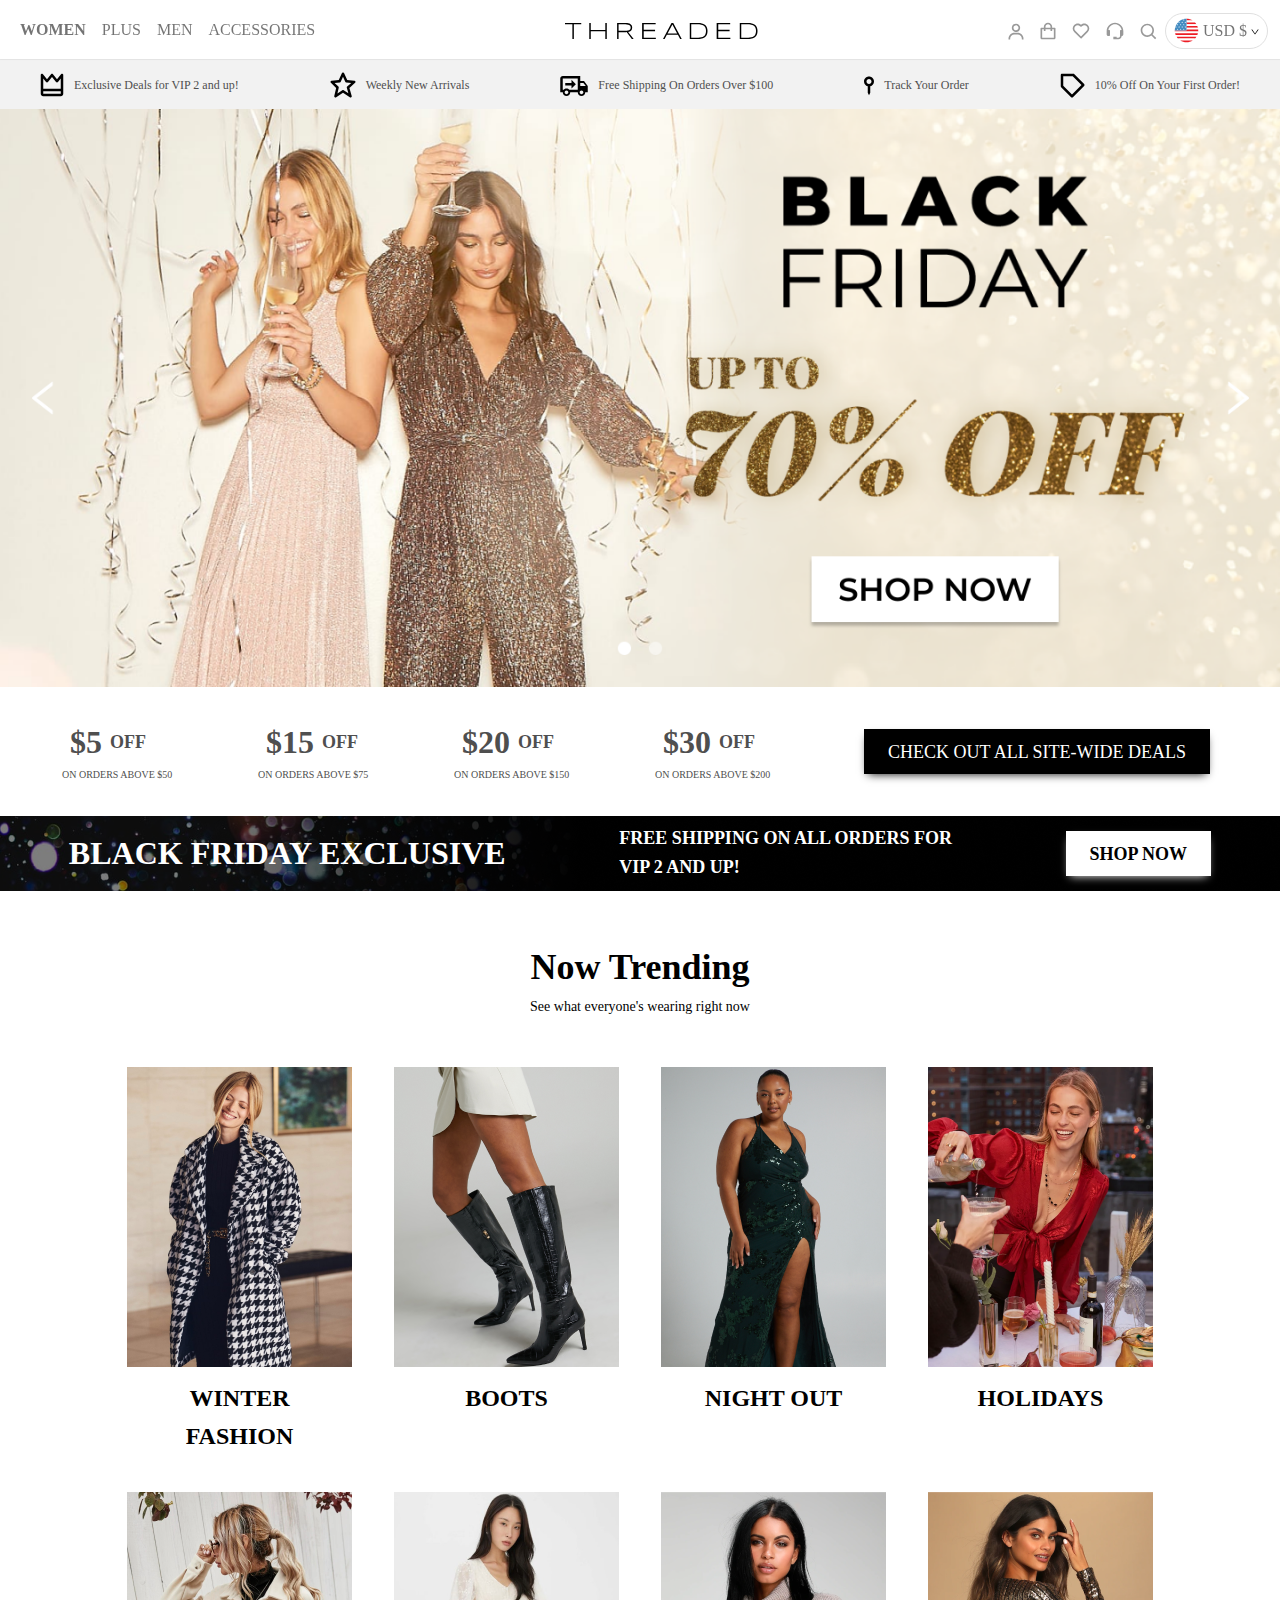
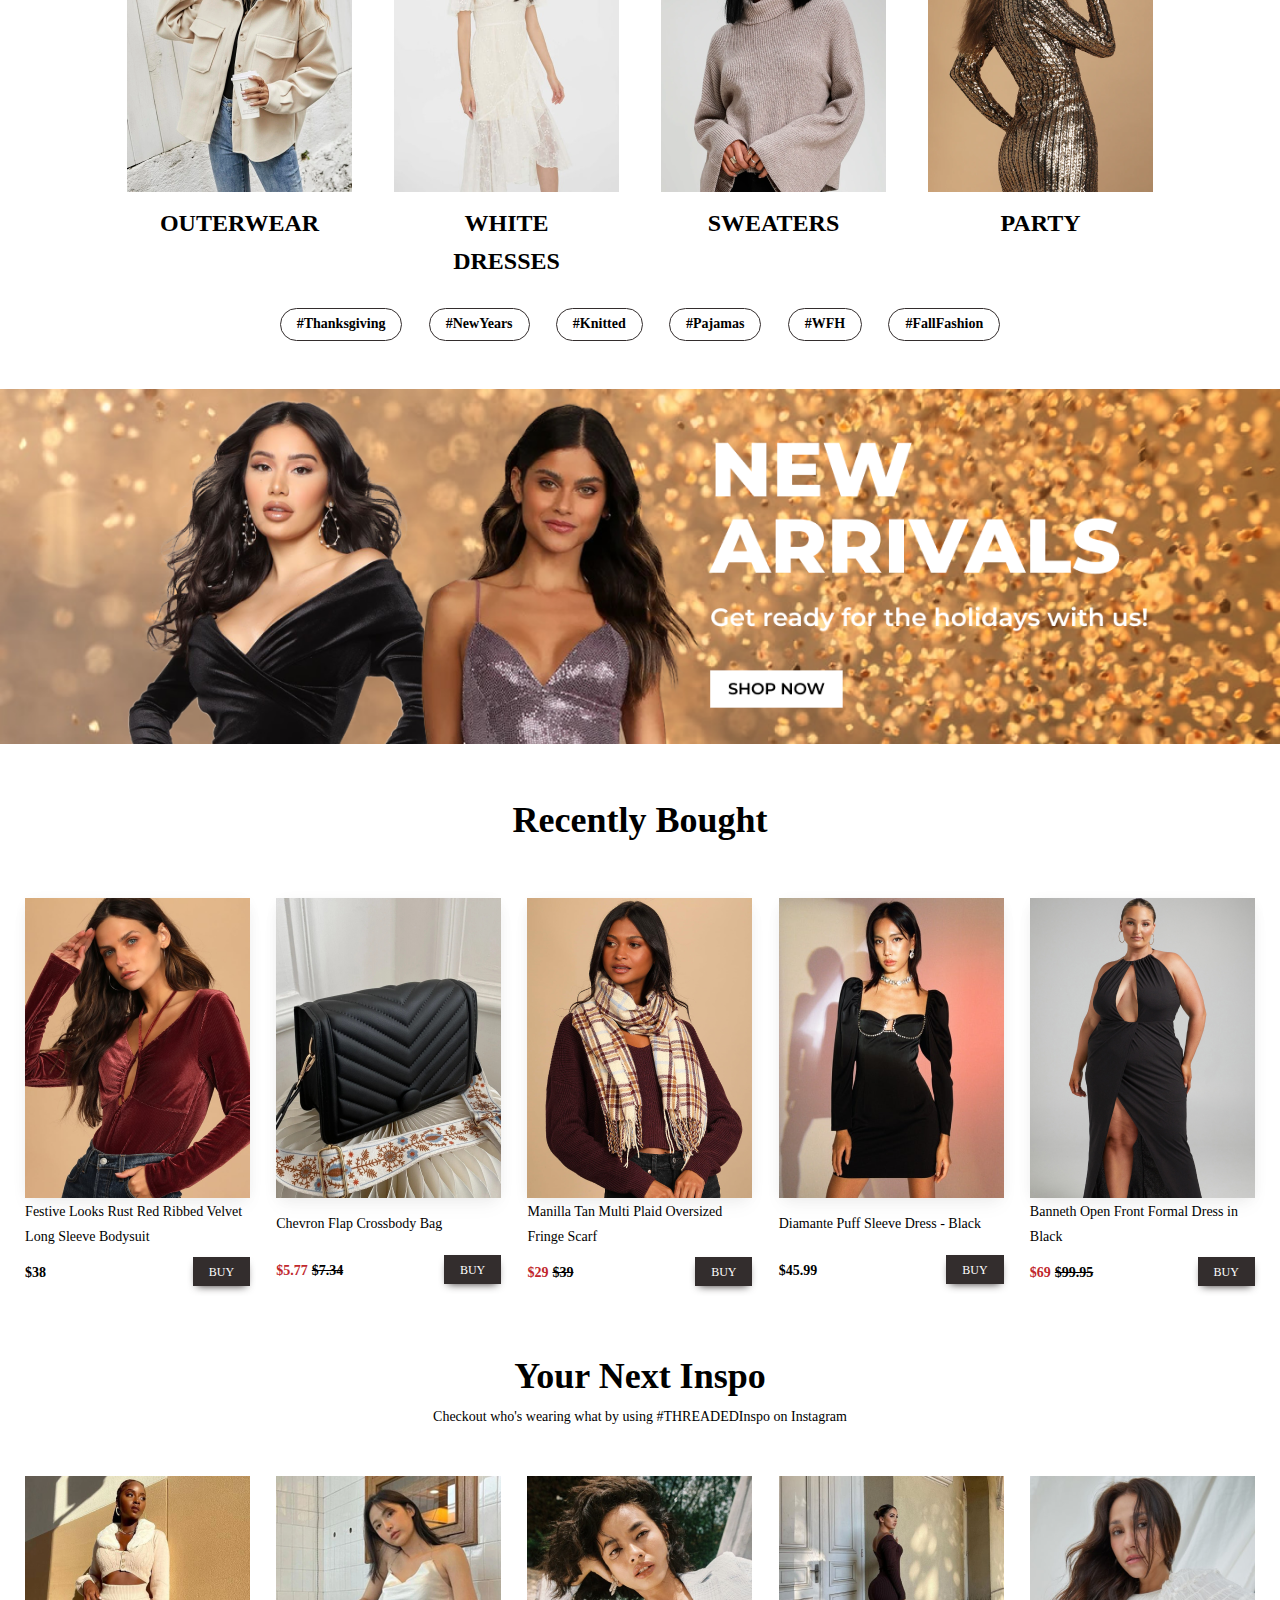
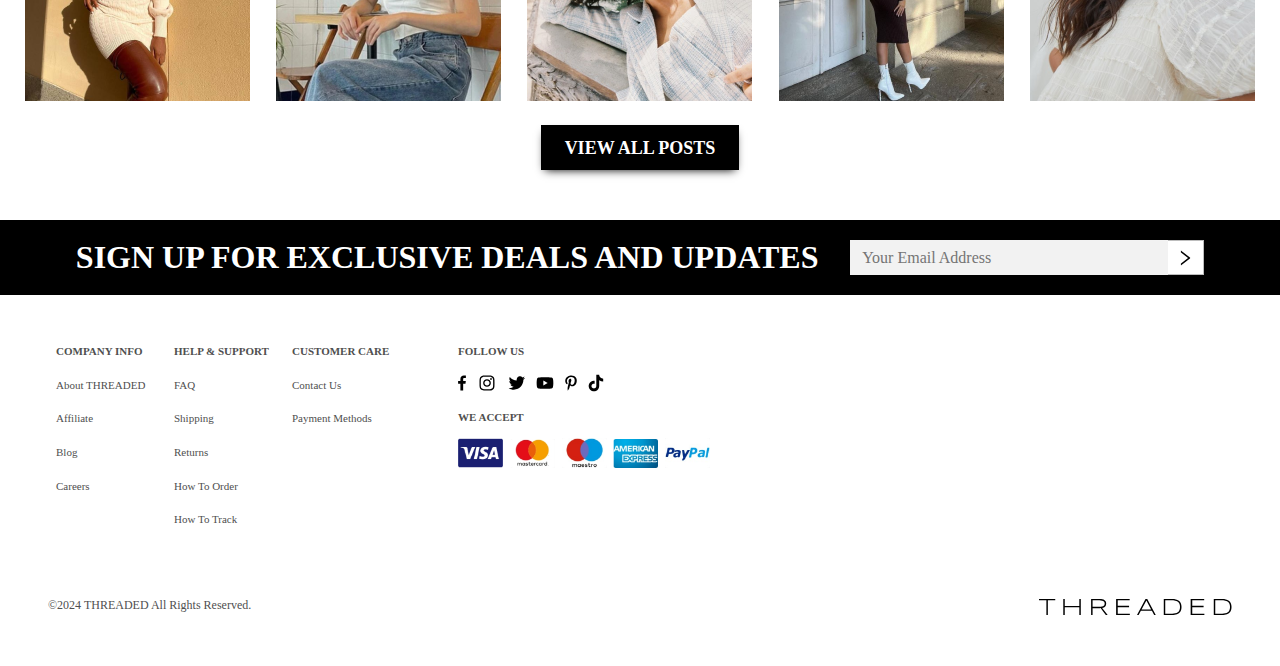
<file: index.html>
<!DOCTYPE html>
<html>
  <head>
    <meta charset='utf-8'>
    <meta http-equiv='X-UA-Compatible' content='IE=edge'>
    <title>Threaded | Home</title>
    <meta name='viewport' content='width=device-width, initial-scale=1'>
    <link href="https://fonts.googleapis.com/css?family=Roboto:300,400,500,700&display=swap" rel="stylesheet" />
    <link href="assets/css/mdb.min.css" rel="stylesheet" />
    <link rel='stylesheet' type='text/css' media='screen' href='assets/css/style.css'>
  </head>
  <body>
    <header>
      <!-- Navbar -->
      <nav class="navbar fixed-top navbar-expand-lg bg-white shadow-1">
        <!-- Left Navbar -->
        <div class="container-fluid justify-content-between">
          <ul class="navbar-nav">
            <li class="nav-item">
              <a class="nav-link" href="#">
                <span class="fw-bold">WOMEN</span>
              </a>
            </li>
            <li class="nav-item">
              <a class="nav-link" href="#">
                <span>PLUS</span>
              </a>
            </li>
            <li class="nav-item">
              <a class="nav-link" href="#">
                <span>MEN</span>
              </a>
            </li>
            <li class="nav-item">
              <a class="nav-link" href="#">
                <span>ACCESSORIES</span>
              </a>
            </li>
          </ul>
          
          <!-- Center Navbar (Logo) -->
          <ul class="navbar-nav d-flex flex-row">
            <li class="nav-item">
              <a class="nav-link" href="#">
                <img src="assets/svg/logo.svg" alt="logo"/>
              </a>
            </li>
          </ul>

          <!-- Right Navbar -->
          <div>
            <ul class="navbar-nav d-flex flex-row">
              <li class="nav-item">
                <a class="nav-link" href="#">
                  <img src="assets/svg/user.svg" alt="user"/>
                </a>
              </li>
              <li class="nav-item">
                <!-- Cart overview -->
                <li class="nav-item dropdown cart-nav-item">
                  <a class="nav-link text-light dropdown-toggle hidden-arrow my-0" title="Cart" href="#" id="navbarDropdown" role="button" data-mdb-toggle="dropdown" aria-expanded="false">
                    <img src="assets/svg/shopping-bag.svg" alt="cart"/>
                    <span class="badge rounded-pill badge-notification bg-danger d-none">0</span>
                  </a>
                  <ul class="dropdown-menu cart-overview rounded-0 shadow-2-strong" aria-labelledby="navbarDropdown">
                    <!-- Cart Items -->
                    <div class="cart-items"></div>
                    <li class="go-to-checkout">
                      <div class="d-flex justify-content-between px-3 fw-bolder">
                        <div class="my-bag">
                          <u>My Bag (<span class="count">0</span>)</u>
                        </div>
                        <div>
                          <span class="total">$0</span>
                        </div>
                      </div>
                      <a class="dropdown-item text-center" href="cart.html">
                        <button class="btn btn-black rounded-0">BEGIN CHECKOUT</button>
                      </a>
                    </li>
                  </ul>
                </li>
              </li>
              <li class="nav-item">
                <a class="nav-link" href="#">
                  <img src="assets/svg/heart.svg" alt="heart"/>
                </a>
              </li>
              <li class="nav-item">
                <a class="nav-link" href="#">
                  <img src="assets/svg/support.svg" alt="support"/>
                </a>
              </li>
              <li class="nav-item">
                <a class="nav-link" href="#">
                  <img src="assets/svg/search.svg" alt="search"/>
                </a>
              </li>
              <li class="nav-item">
                <a class="nav-link d-flex align-items-center border border-1 rounded-pill py-1 px-2 mt-1" href="#">
                  <img src="assets/svg/us-flag.svg" alt="us-flag"/>
                  <span class="ms-1">USD $ <img src="assets/svg/down-outline.svg" alt="down"/></span>
                </a>
              </li>
            </ul>
          </div>
        </div>
      </nav>
      <br><br>
    </header>

    <!-- Main Content -->
    <main>
      <!-- Benefits -->
      <div class="benefits container-fluid justify-content-between align-items-center d-flex flex-row mt-2">
        <div class="">
          <img src="assets/svg/crown.svg" alt="user"/>
          <span>Exclusive Deals for VIP 2 and up!</span>
        </div>
        <div>
          <img src="assets/svg/star.svg" alt="user"/>
          <span>Weekly New Arrivals</span>
        </div>
        <div>
          <img src="assets/svg/truck-delivery.svg" alt="user"/>
          <span>Free Shipping On Orders Over $100</span>
        </div>
        <div>
          <img src="assets/svg/map-pin.svg" alt="user"/>
          <span>Track Your Order</span>
        </div>
        <div>
          <img src="assets/svg/purchase-tag.svg" alt="user"/>
          <span>10% Off On Your First Order!</span>
        </div>
      </div>

      <!-- Hero -->
      <div class="hero">
        <img src="assets/img/hero.png" width="100%">
      </div>

      <!-- Site-wide deals -->
      <div class="site-wide-deals container-fluid justify-content-between align-items-center d-flex flex-row">
        <div>
          <div class="d-flex flex-row align-items-center mb-n2">
            <span class="price">$5</span>
            <span class="off">OFF</span>
          </div>
          <span class="others">ON ORDERS ABOVE $50</span>
        </div>
        <div>
          <div class="d-flex flex-row align-items-center mb-n2">
            <span class="price">$15</span>
            <span class="off">OFF</span>
          </div>
          <span class="others">ON ORDERS ABOVE $75</span>
        </div>
        <div>
          <div class="d-flex flex-row align-items-center mb-n2">
            <span class="price">$20</span>
            <span class="off">OFF</span>
          </div>
          <span class="others">ON ORDERS ABOVE $150</span>
        </div>
        <div>
          <div class="d-flex flex-row align-items-center mb-n2">
            <span class="price">$30</span>
            <span class="off">OFF</span>
          </div>
          <span class="others">ON ORDERS ABOVE $200</span>
        </div>
        <div>
          <button class="btn btn-black rounded-0">CHECK OUT ALL SITE-WIDE DEALS</button>
        </div>
      </div>

      <!-- VIP Exclusive -->
      <div class="vip-exclusive container-fluid justify-content-around align-items-center d-flex flex-row">
        <div>
          <span>BLACK FRIDAY EXCLUSIVE</span>
        </div>
        <div>
          <span>FREE SHIPPING ON ALL ORDERS FOR<br>VIP 2 AND UP!</span>
        </div>
        <div>
          <button class="btn btn-white rounded-0">SHOP NOW</button>
        </div>
      </div>

      <!-- Trending -->
      <div class="trending mt-5">
        <div class="heading">Now Trending</div>
        <div class="paragraph">See what everyone's wearing right now</div>

        <div class="container p-5">
          <div class="row">
            <div class="col-3 mb-4">
              <div class="card rounded-0 text-center shadow-0">
                <div class="card-body p-0">
                  <img src="assets/img/trending-1.png" width="225px" height="300px">
                </div>
                <div class="card-footer category border-0">WINTER FASHION</div>
              </div>
            </div>
            <div class="col-3">
              <div class="card rounded-0 text-center shadow-0">
                <div class="card-body p-0">
                  <img src="assets/img/trending-2.png" width="225px" height="300px">
                </div>
                <div class="card-footer category border-0">BOOTS</div>
              </div>
            </div>
            <div class="col-3">
              <div class="card rounded-0 text-center shadow-0">
                <div class="card-body p-0">
                  <img src="assets/img/trending-3.png" width="225px" height="300px">
                </div>
                <div class="card-footer category border-0">NIGHT OUT</div>
              </div>
            </div>
            <div class="col-3">
              <div class="card rounded-0 text-center shadow-0">
                <div class="card-body p-0">
                  <img src="assets/img/trending-4.png" width="225px" height="300px">
                </div>
                <div class="card-footer category border-0">HOLIDAYS</div>
              </div>
            </div>
            <div class="col-3">
              <div class="card rounded-0 text-center shadow-0">
                <div class="card-body p-0">
                  <img src="assets/img/trending-5.png" width="225px" height="300px">
                </div>
                <div class="card-footer category border-0">OUTERWEAR</div>
              </div>
            </div>
            <div class="col-3">
              <div class="card rounded-0 text-center shadow-0">
                <div class="card-body p-0">
                  <img src="assets/img/trending-6.png" width="225px" height="300px">
                </div>
                <div class="card-footer category border-0">WHITE DRESSES</div>
              </div>
            </div>
            <div class="col-3">
              <div class="card rounded-0 text-center shadow-0">
                <div class="card-body p-0">
                  <img src="assets/img/trending-7.png" width="225px" height="300px">
                </div>
                <div class="card-footer category border-0">SWEATERS</div>
              </div>
            </div>
            <div class="col-3">
              <div class="card rounded-0 text-center shadow-0">
                <div class="card-body p-0">
                  <img src="assets/img/trending-8.png" width="225px" height="300px">
                </div>
                <div class="card-footer category border-0">PARTY</div>
              </div>
            </div>
          </div>

          <div class="container-fluid justify-content-around align-items-center d-flex flex-row mt-3 px-5 gap-0">
            <div></div>
            <div></div>
            <div class="hashtags border border-dark rounded-pill ms-5 py-1 px-3">#Thanksgiving</div>
            <div class="hashtags border border-dark rounded-pill py-1 px-3">#NewYears</div>
            <div class="hashtags border border-dark rounded-pill py-1 px-3">#Knitted</div>
            <div class="hashtags border border-dark rounded-pill py-1 px-3">#Pajamas</div>
            <div class="hashtags border border-dark rounded-pill py-1 px-3">#WFH</div>
            <div class="hashtags border border-dark rounded-pill me-5 py-1 px-3">#FallFashion</div>
            <div></div>
            <div></div>
          </div>
        </div>
      </div>

      <!-- New Arrivals -->
      <div class="new-arrivals">
        <img src="assets/img/new-arrivals.png" width="100%">
      </div>

      <!-- Recently Bought -->
      <div class="recently-bought mt-5">
        <div class="heading">Recently Bought</div>
        <div class="container-fluid justify-content-around align-items-center d-flex flex-row mt-5">
          <div class="card card-item">
            <div class="card-body p-0">
              <img src="assets/img/recently-bought-1.png" width="225px" height="300px">
            </div>
            <div class="card-footer border-0 p-0">
              <span class="others">Festive Looks Rust Red Ribbed Velvet Long Sleeve Bodysuit</span>
            </div>
            <div class="card-footer border-0 px-0 py-2">
              <div class="justify-content-between align-items-center d-flex flex-row">
                <span class="price">
                  <span class="original">$38</span>
                </span>
                <button class="btn btn-dark btn-sm rounded-0" onclick="addToCart(1, 'Festive Looks Rust Red Ribbed Velvet Long Sleeve Bodysuit', 'recently-bought-1.png', 38)">Buy</button>
              </div>
            </div>
          </div>
          <div class="card card-item">
            <div class="card-body p-0">
              <img src="assets/img/recently-bought-2.png" width="225px" height="300px">
            </div>
            <div class="card-footer border-0 px-0">
              <span class="others">Chevron Flap Crossbody Bag</span>
            </div>
            <div class="card-footer border-0 px-0 py-2">
              <div class="justify-content-between align-items-center d-flex flex-row">
                <span class="price">
                  <span class="current">$5.77</span>
                  <span class="original"><s>$7.34</s></span>
                </span>
                <button class="btn btn-dark btn-sm rounded-0" onclick="addToCart(2, 'Chevron Flap Crossbody Bag', 'recently-bought-2.png', 5.77)">Buy</button>
              </div>
            </div>
          </div>
          <div class="card card-item">
            <div class="card-body p-0">
              <img src="assets/img/recently-bought-3.png" width="225px" height="300px">
            </div>
            <div class="card-footer border-0 p-0">
              <span class="others">Manilla Tan Multi Plaid Oversized Fringe Scarf</span>
            </div>
            <div class="card-footer border-0 px-0 py-2">
              <div class="justify-content-between align-items-center d-flex flex-row">
                <span class="price">
                  <span class="current">$29</span>
                  <span class="original"><s>$39</s></span>
                </span>
                <button class="btn btn-dark btn-sm rounded-0" onclick="addToCart(3, 'Manilla Tan Multi Plaid Oversized Fringe Scarf', 'recently-bought-3.png', 29)">Buy</button>
              </div>
            </div>
          </div>
          <div class="card card-item">
            <div class="card-body p-0">
              <img src="assets/img/recently-bought-4.png" width="225px" height="300px">
            </div>
            <div class="card-footer border-0 px-0">
              <span class="others">Diamante Puff Sleeve Dress - Black</span>
            </div>
            <div class="card-footer border-0 px-0 py-2">
              <div class="justify-content-between align-items-center d-flex flex-row">
                <span class="price">
                  <span class="original">$45.99</span>
                </span>
                <button class="btn btn-dark btn-sm rounded-0" onclick="addToCart(4, 'Diamante Puff Sleeve Dress - Black', 'recently-bought-4.png', 45.99)">Buy</button>
              </div>
            </div>
          </div>
          <div class="card card-item">
            <div class="card-body p-0">
              <img src="assets/img/recently-bought-5.png" width="225px" height="300px">
            </div>
            <div class="card-footer border-0 p-0">
              <span class="others">Banneth Open Front Formal Dress in Black</span>
            </div>
            <div class="card-footer border-0 px-0 py-2">
              <div class="justify-content-between align-items-center d-flex flex-row">
                <span class="price">
                  <span class="current">$69</span>
                  <span class="original"><s>$99.95</s></span>
                </span>
                <button class="btn btn-dark btn-sm rounded-0" onclick="addToCart(5, 'Banneth Open Front Formal Dress in Black', 'recently-bought-5.png', 69)">Buy</button>
              </div>
            </div>
          </div>
        </div>
      </div>
      
      <br><br><br><br>

      <!-- Insta -->
      <div class="insta mt-5">
        <div class="heading">Your Next Inspo</div>
        <div class="paragraph">Checkout who's wearing what by using #THREADEDInspo on Instagram</div>
        <div class="container-fluid justify-content-around align-items-center d-flex flex-row mt-5">
          <div class="card-item">
            <img src="assets/img/insta-1.png" width="225px" height="225px">
          </div>
          <div class="card-item">
            <img src="assets/img/insta-2.png" width="225px" height="225px">
          </div>
          <div class="card-item">
            <img src="assets/img/insta-3.png" width="225px" height="225px">
          </div>
          <div class="card-item">
            <img src="assets/img/insta-4.png" width="225px" height="225px">
          </div>
          <div class="card-item">
            <img src="assets/img/insta-5.png" width="225px" height="225px">
          </div>
        </div>
        <div class="text-center mt-4">
          <button class="btn btn-black rounded-0">VIEW ALL POSTS</button>
        </div>
      </div>

      <!-- Newsletter -->
      <div class="newsletter container-fluid justify-content-around align-items-center d-flex flex-row">
        <div class="exclusive-title">
          <span>SIGN UP FOR EXCLUSIVE DEALS AND UPDATES</span>
        </div>
        <div class="exclusive-input">
          <div class="input-group rounded-0">
            <input type="text" class="form-control rounded-0 border-0" placeholder="Your Email Address" />
            <span class="input-group-text rounded-0">
              <img src="assets/svg/right-outlined.svg" alt="right-outlined"/>
            </span>
          </div>
        </div>
       </div>
    </main>

    <!-- Footer -->
    <footer>
      <!-- Footer Nav -->
      <section class="footer-nav">
        <div class="container ms-n1 mt-5">
          <div class="row">
            <div class="col-2 ms-5 me-n5">
              <p class="fw-bolder">COMPANY INFO</p>
              <p class="others">About THREADED</p>
              <p class="others">Affiliate</p>
              <p class="others">Blog</p>
              <p class="others">Careers</p>
            </div>
            <div class="col-2 ms-n4 me-n5">
              <p class="fw-bold">HELP &amp; SUPPORT</p>
              <p class="others">FAQ</p>
              <p class="others">Shipping</p>
              <p class="others">Returns</p>
              <p class="others">How To Order</p>
              <p class="others">How To Track</p>
            </div>
            <div class="col-2 ms-n4 me-0">
              <p class="fw-bold">CUSTOMER CARE</p>
              <p class="others">Contact Us</p>
              <p class="others">Payment Methods</p>
            </div>
            <div class="col-3 ms-n4 me-0">
              <p class="fw-bold">FOLLOW US</p>
              <div class="mt-n1">
                <img src="assets/svg/facebook.svg" class="me-2" alt="facebook"/>
                <img src="assets/svg/instagram.svg" class="me-2" alt="instagram"/>
                <img src="assets/svg/twitter.svg" class="me-2" alt="twitter"/>
                <img src="assets/svg/youtube.svg" class="me-2" alt="youtube"/>
                <img src="assets/svg/pinterest.svg" class="me-2" alt="pinterest"/>
                <img src="assets/svg/tiktok.svg" class="me-2" alt="tiktok"/>
              </div>
              <p class="fw-bold mt-3">WE ACCEPT</p>
              <div class="mt-n1">
                <img src="assets/img/visa.png" class="me-1" width="45px" alt="visa"/>
                <img src="assets/img/mastercard.png" class="me-1" width="45px" alt="mastercard"/>
                <img src="assets/img/maestro.png" class="me-1" width="45px" alt="maestro"/>
                <img src="assets/img/amex.png" class="me-1" width="45px" alt="american express"/>
                <img src="assets/img/paypal.png" class="me-1" width="45px" alt="paypal"/>
              </div>
            </div>
        </div>
      </div>
      </section>

      <div class="container-fluid justify-content-between align-items-center d-flex p-5">
        <div class="copyright">
          ©2024 THREADED All Rights Reserved.
        </div>
        <div class="copyright-logo">
          <img src="assets/svg/logo.svg" alt="logo"/>
        </div>
      </div>
    </footer>
  </body>
  <script src="https://code.jquery.com/jquery-3.7.0.min.js"></script>
  <script type="text/javascript" src="assets/js/mdb.min.js"></script>
  <script src='assets/js/script.js'></script>
</html>
</file>
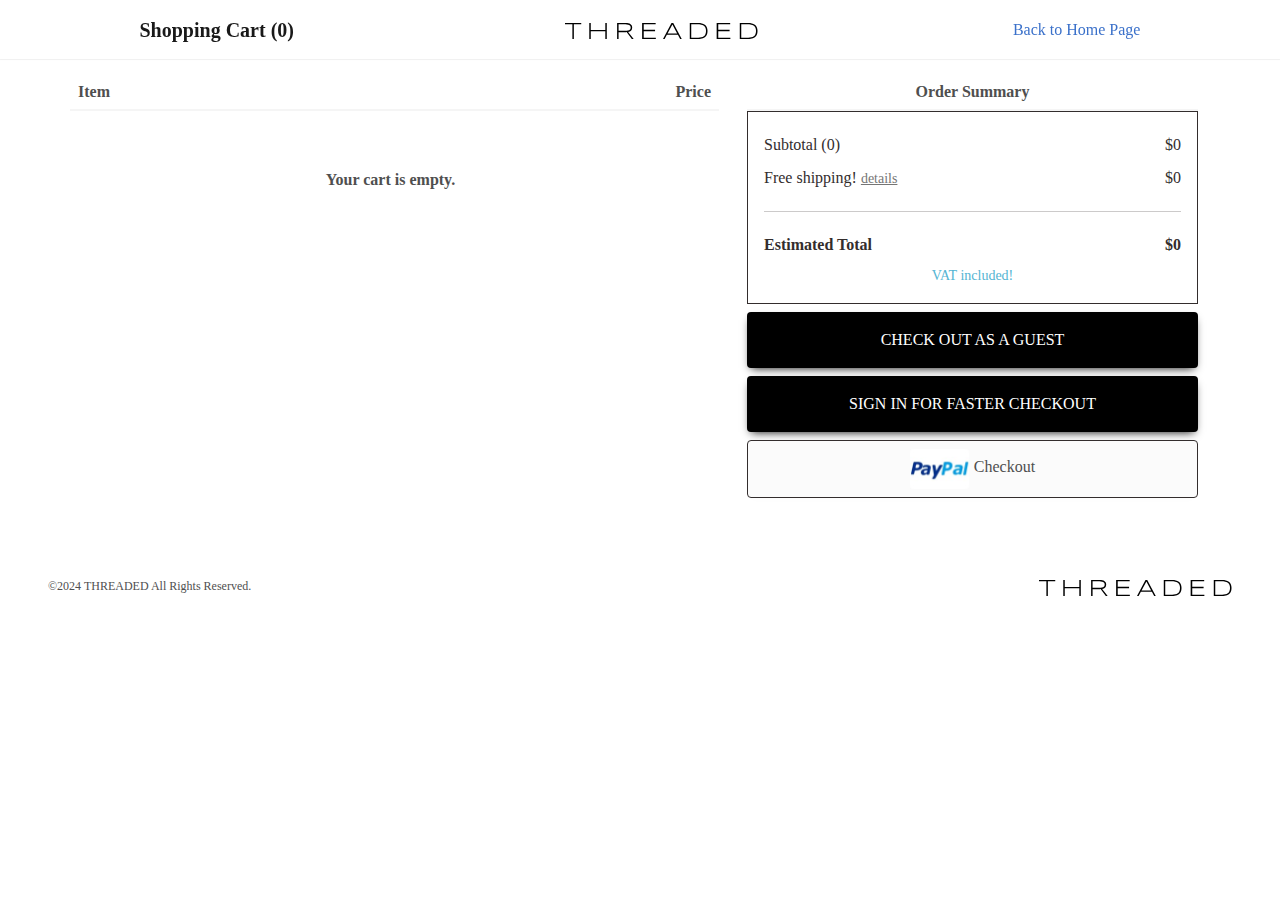
<file: cart.html>
<!DOCTYPE html>
<html>
  <head>
    <meta charset='utf-8'>
    <meta http-equiv='X-UA-Compatible' content='IE=edge'>
    <title>Threaded | Cart</title>
    <meta name='viewport' content='width=device-width, initial-scale=1'>
    <link href="https://fonts.googleapis.com/css?family=Roboto:300,400,500,700&display=swap" rel="stylesheet" />
    <link href="assets/css/mdb.min.css" rel="stylesheet" />
    <link rel='stylesheet' type='text/css' media='screen' href='assets/css/style.css'>
    <script src="https://code.jquery.com/jquery-3.7.0.min.js"></script>
  </head>
  <body>
    <header>
      <!-- Navbar -->
      <nav class="navbar fixed-top navbar-expand-lg bg-white shadow-1">
        <div class="container-fluid d-flex justify-content-around">
          <a class="navbar-brand fw-bolder">Shopping Cart (<span class="item-count">0</span>)</a>
          <a href="index.html"><img src="assets/svg/logo.svg" alt="logo"/></a>
          <a href="index.html"> Back to Home Page</a>
        </div>
      </nav>
      <br><br>
      <!-- End Navbar -->
    </header>

    <!-- Main Content -->
    <main>
      <div class="shopping-cart container py-4">
        <div class="row">
          <div class="col-7">
            <div class="row">
              <div class="col-8 p-0">
                <div class="card rounded-0 m-0 shadow-0">
                  <div class="card-header px-2 py-1 fw-bolder">Item</div>
                </div>
              </div>
              <div class="col-4 p-0">
                <div class="card rounded-0 m-0 shadow-0">
                  <div class="card-header px-2 py-1 fw-bolder text-end me-3">Price</div>
                </div>
              </div>
              <div class="row cart-items"></div>
            </div>
          </div>
          <div class="col-5">
            <div class="card rounded-0 shadow-0">
              <div class="card-header fw-bolder text-center px-2 py-1">Order Summary</div>
              <div class="card-body text-dark border border-1 border-dark p-3 mb-1">
                <div class="d-flex justify-content-between align-items-center py-1">
                  <div>Subtotal (<span class="subtotal">0</span>)</div>
                  <div class="total text-end">$0</div>
                </div>
                <div class="d-flex justify-content-between align-items-center py-1">
                  <div>Free shipping! <small class="text-muted"><u>details</u></small></div>
                  <div class="text-end">$0</div>
                </div>
                <hr/>
                <div class="d-flex justify-content-between align-items-center py-1 fw-bolder">
                  <div>Estimated Total</div>
                  <div class="estimated-total text-end">$0</div>
                </div>
                <div class="text-center text-info"><small>VAT included!</small></div>
              </div>
              <button class="btn btn-black fs-6 py-3 my-1">CHECK OUT AS A GUEST</button>
              <button class="btn btn-black fs-6 py-3 my-1">SIGN IN FOR FASTER CHECKOUT</button>
              <button class="btn btn-light border border-1 border-dark text-capitalize fs-6 py-2 my-1"><img src="assets/svg/paypal.svg" width="60" alt="logo"/> Checkout</button>
            </div>
          </div>
        </div>
      </div>
    </main>

    <!-- Footer -->
    <footer class="">
      <div class="container-fluid justify-content-between align-items-center d-flex p-5">
        <div class="copyright">
          ©2024 THREADED All Rights Reserved.
        </div>
        <div class="copyright-logo">
          <img src="assets/svg/logo.svg" alt="logo"/>
        </div>
      </div>
    </footer>
  </body>
  <script type="text/javascript" src="assets/js/mdb.min.js"></script>
  <script src='assets/js/cart.js'></script>
</html>
</file>
<file: assets/css/style.css>
* {
  font-family: 'Montserrat';
}

.benefits {
  padding: 0px 40px;
  background-color: #f2f2f2 !important;
  height: 50px;
}

.benefits span {
  font-size: 12px;
  font-weight: 400;
  padding-left: 6px;
}

.site-wide-deals {
  padding: 30px 70px;
  background-color: #ffffff !important;
}

.site-wide-deals .price {
  font-size: 32px;
  font-weight: 600;
}

.site-wide-deals .off {
  padding-left: 8px;
  font-size: 18px;
  font-weight: 800;
}

.site-wide-deals .others {
  margin-left: -8px;
  font-size: 10px;
  font-weight: 400;
}

.site-wide-deals button {
  font-size: 18px;
  font-weight: 400;
}

.vip-exclusive {
  height: 75px;
  background: url('../img/bg.png') no-repeat;
  background-size: cover;
}

.vip-exclusive div:nth-child(1) span {
  color: #ffffff;
  font-size: 32px;
  font-weight: 800;
}

.vip-exclusive div:nth-child(2) span {
  color: #ffffff;
  font-size: 18px;
  font-weight: 600;
}

.vip-exclusive button,
.insta button {
  font-size: 18px;
  font-weight: 600;
}

.trending .heading,
.recently-bought .heading,
.insta .heading {
  color: #000000;
  font-size: 36px;
  font-weight: 800;
  text-align: center;
}

.trending .paragraph,
.insta .paragraph {
  color: #000000;
  font-size: 14px;
  font-weight: 400;
  text-align: center;
}

.trending .category {
  color: #000000;
  font-size: 24px;
  font-weight: 600;
}

.trending .hashtags {
  color: #000000;
  font-size: 14px;
  font-weight: 600;
}

.recently-bought .card-item {
  width: 225px;
  height: 300px;
}

.recently-bought .others {
  color: #000000;
  font-size: 14px;
  font-weight: 400;
}

.recently-bought .price .original {
  color: #000000;
  font-size: 14px;
  font-weight: 600;
}

.recently-bought .price .current {
  color: #C1272D;
  font-size: 14px;
  font-weight: 800;
}

.newsletter {
  padding: 0px 60px;
  margin-top: 50px;
  height: 75px;
  background: #000000;
}

.newsletter .exclusive-title {
  color: #ffffff;
  font-size: 32px;
  font-weight: 800;
}

.newsletter .exclusive-input {
  width: 354px;
  font-size: 14px;
  font-weight: 400;
}

.newsletter .exclusive-input input {
  background-color: #f2f2f2;
}

.newsletter .exclusive-input .input-group-text {
  background-color: #ffffff;
}

footer .footer-nav {
  font-size: 11px;
}

footer .copyright {
  font-size: 12px;
  font-weight: 400;
}

.cart-overview {
  width: 300px;
  margin-top: 0.4rem !important;
}

.cart-overview .cart-items {
  max-height: 450px !important;
  overflow-y: auto;
}

.shopping-cart .cart-items {
  /* max-height: 650px !important; */
  overflow-y: auto;
}
</file>
